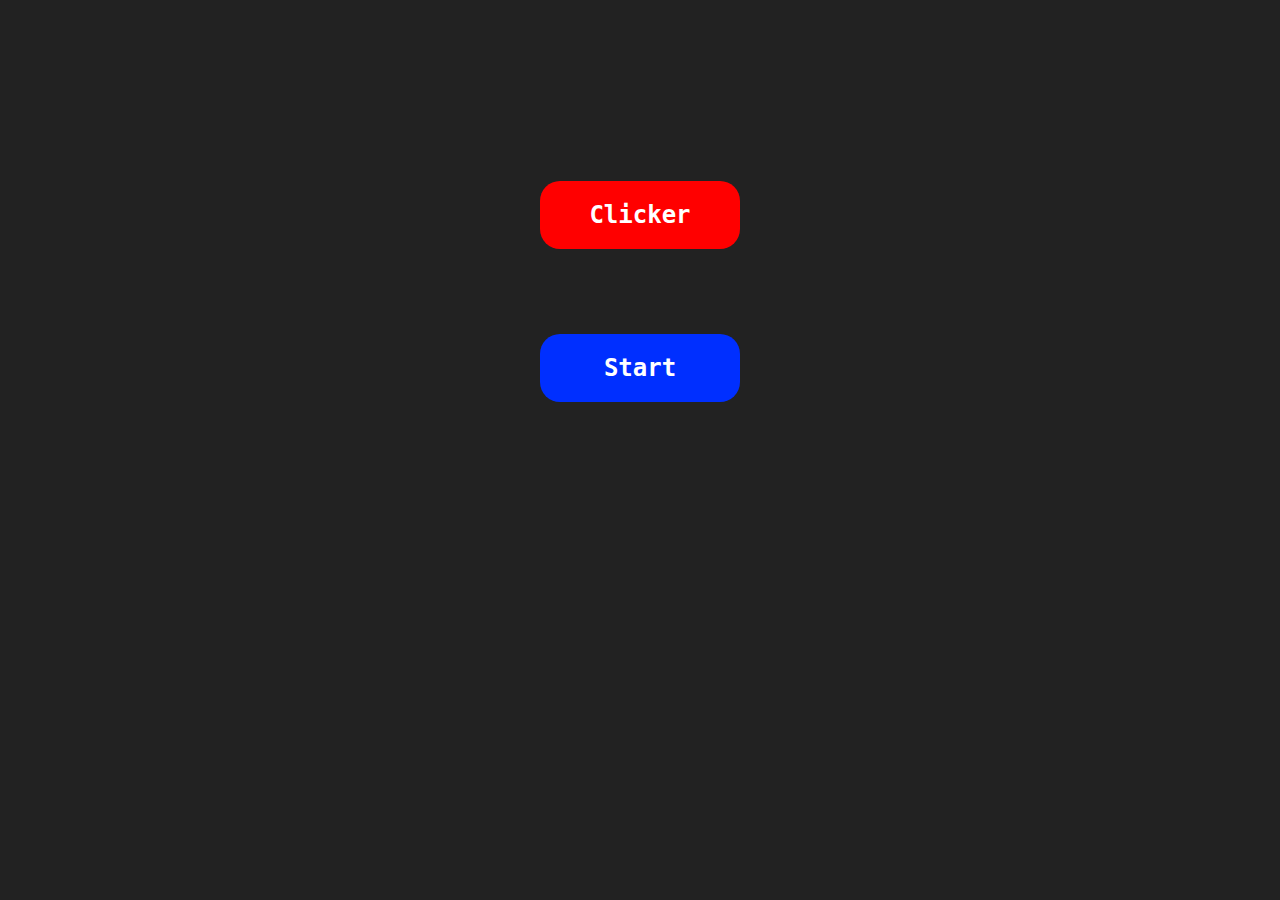
<file: clicker/index.html>
<!DOCTYPE html>
<html lang="en">

<head>
    <meta charset="UTF-8">
    <meta http-equiv="X-UA-Compatible" content="IE=edge">
    <meta name="viewport" content="width=device-width, initial-scale=1.0">
    <link rel="stylesheet" href="style.css">
    <title>Document</title>
</head>

<body>
    <main>
        <div id="display"></div>
        <div id="clicker">Clicker</div>
        <div id="start">Start</div>
        <div id="counter"></div>
    </main>
    <script src="fivescore.js"></script>
</body>

</html>
</file>
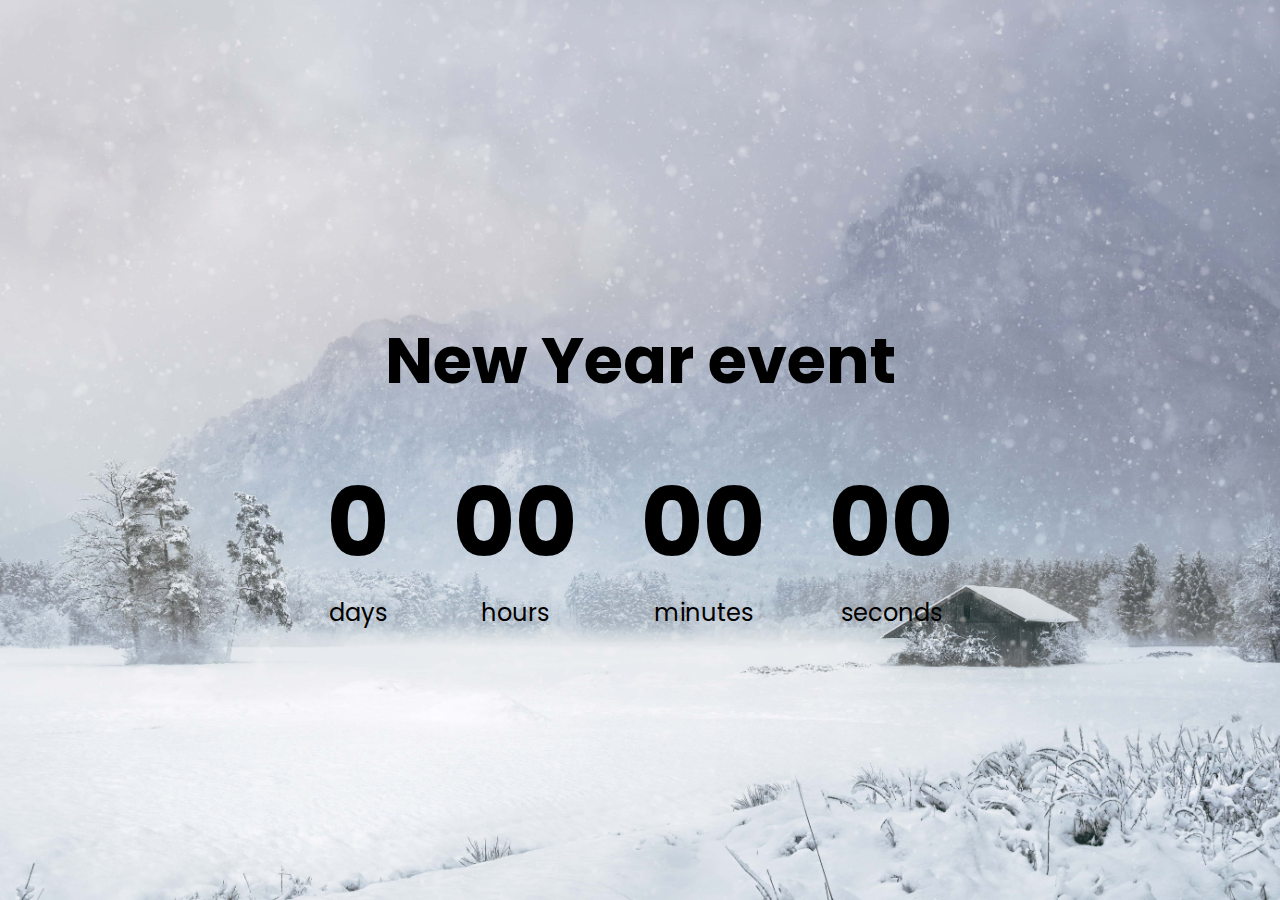
<file: CountdownTimer/index.html>
<!DOCTYPE html>
<html lang="en">
<head>
    <meta charset="UTF-8">
    <meta http-equiv="X-UA-Compatible" content="IE=edge">
    <meta name="viewport" content="width=device-width, initial-scale=1.0">
    <link rel="stylesheet" href="style.css">
    <title>CountdownTimer</title>
</head>
<body>
    <h1>New Year event</h1>

    <div class="countdown-container">
        <div class="countdown-el days-c">
            <p class="big-text" id="days">0</p>
            <span>days</span>
        </div>
        <div class="countdown-el hours-c">
            <p class="big-text" id="hours">0</p>
            <span>hours</span>
        </div>
        <div class="countdown-el mins-c">
            <p class="big-text" id="mins">0</p>
            <span>minutes</span>
        </div>
        <div class="countdown-el seconds-c">
            <p class="big-text" id="seconds">0</p>
            <span>seconds</span>
        </div>
    </div>
    
<script src="script.js"></script>
</body>
</html>
</file>
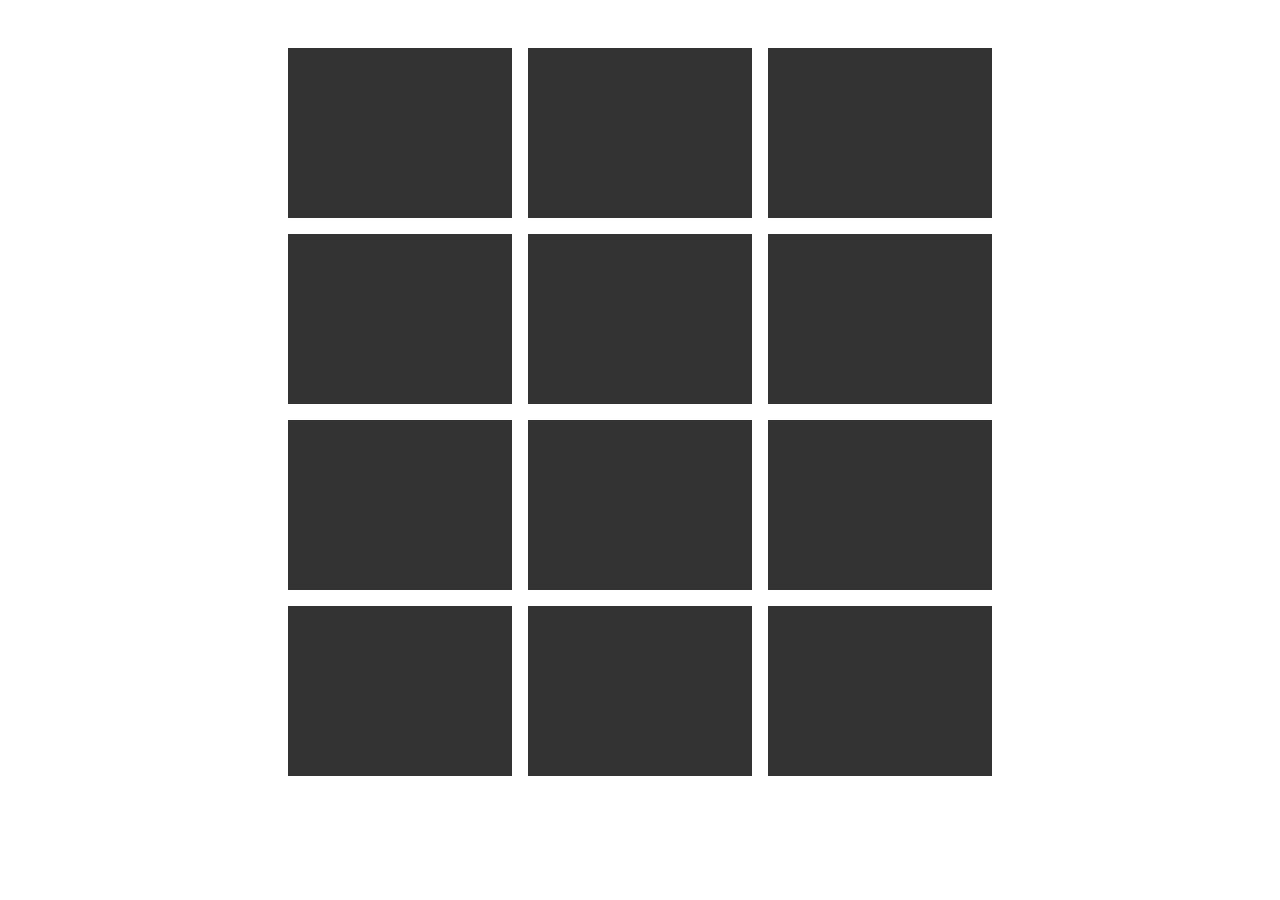
<file: MemoryCard/index.html>
<!DOCTYPE html>
<html lang="en">

<head>
    <meta charset="UTF-8">
    <meta http-equiv="X-UA-Compatible" content="IE=edge">
    <meta name="viewport" content="width=device-width, initial-scale=1.0">
    <title>Memmory Game</title>
    <link rel="stylesheet" href="css/style.css">

</head>

<body>
    <div class="container">
        <div class="cell">
            <div class="front" data-index="1"><img src="css/img/sonic.jpg" alt=""></div>
            <div class="back"></div>
        </div>
        <div class="cell">
            <div class="front" data-index="1"><img src="css/img/sonic.jpg" alt=""></div>
            <div class="back"></div>
        </div>
        <div class="cell">
            <div class="front" data-index="2"><img src="css/img/tails1.png" alt=""></div>
            <div class="back"></div>
        </div>
        <div class="cell">
            <div class="front" data-index="2"><img src="css/img/tails1.png" alt=""></div>
            <div class="back"></div>
        </div>
        <div class="cell">
            <div class="front" data-index="3"><img src="css/img/car.jpeg" alt=""></div>
            <div class="back"></div>
        </div>
        <div class="cell">
            <div class="front" data-index="3"><img src="css/img/car.jpeg" alt=""></div>
            <div class="back"></div>
        </div>
        <div class="cell">
            <div class="front" data-index="4"><img src="css/img/cat.jpg" alt=""></div>
            <div class="back"></div>
        </div>
        <div class="cell">
            <div class="front" data-index="4"><img src="css/img/cat.jpg" alt=""></div>
            <div class="back"></div>
        </div>
        <div class="cell">
            <div class="front" data-index="5"><img src="css/img/train.jpg" alt=""></div>
            <div class="back"></div>
        </div>
        <div class="cell">
            <div class="front" data-index="5"><img src="css/img/train.jpg" alt=""></div>
            <div class="back"></div>
        </div>
        <div class="cell">
            <div class="front" data-index="6"><img src="css/img/queen.png" alt=""></div>
            <div class="back"></div>
        </div>
        <div class="cell">
            <div class="front" data-index="6"><img src="css/img/queen.png" alt=""></div>
            <div class="back"></div>
        </div>
    </div>
    <script src="script.js"></script>

</body>

</html>
</file>
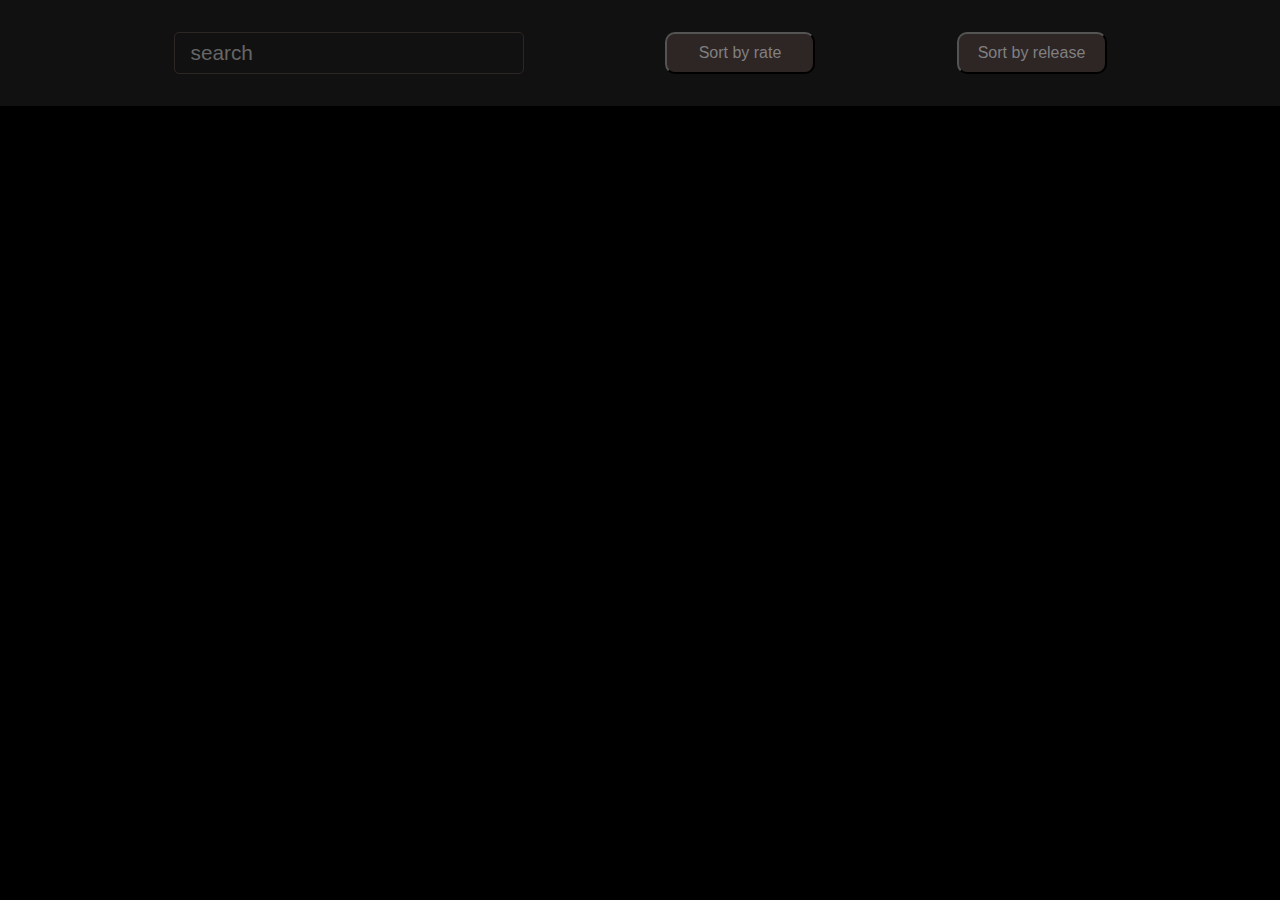
<file: movieApp/index.html>
<!DOCTYPE html>
<html lang="en">

<head>
    <meta charset="UTF-8">
    <meta http-equiv="X-UA-Compatible" content="IE=edge">
    <meta name="viewport" content="width=device-width, initial-scale=1.0">
    <link rel="stylesheet" href="style.css">
    <title>Movei App</title>
</head>

<body>
    <header>

        <form id="form">
            <input type="text" id='search' placeholder="search" class="search"/>
        </form>
        <button class="sortRate">Sort by rate</button>
        <button class="sortRelease">Sort by release</button>
    </header>
   
    <main>
    </main>

    

    

    <script src="script.js"></script>
</body>

</html>
</file>
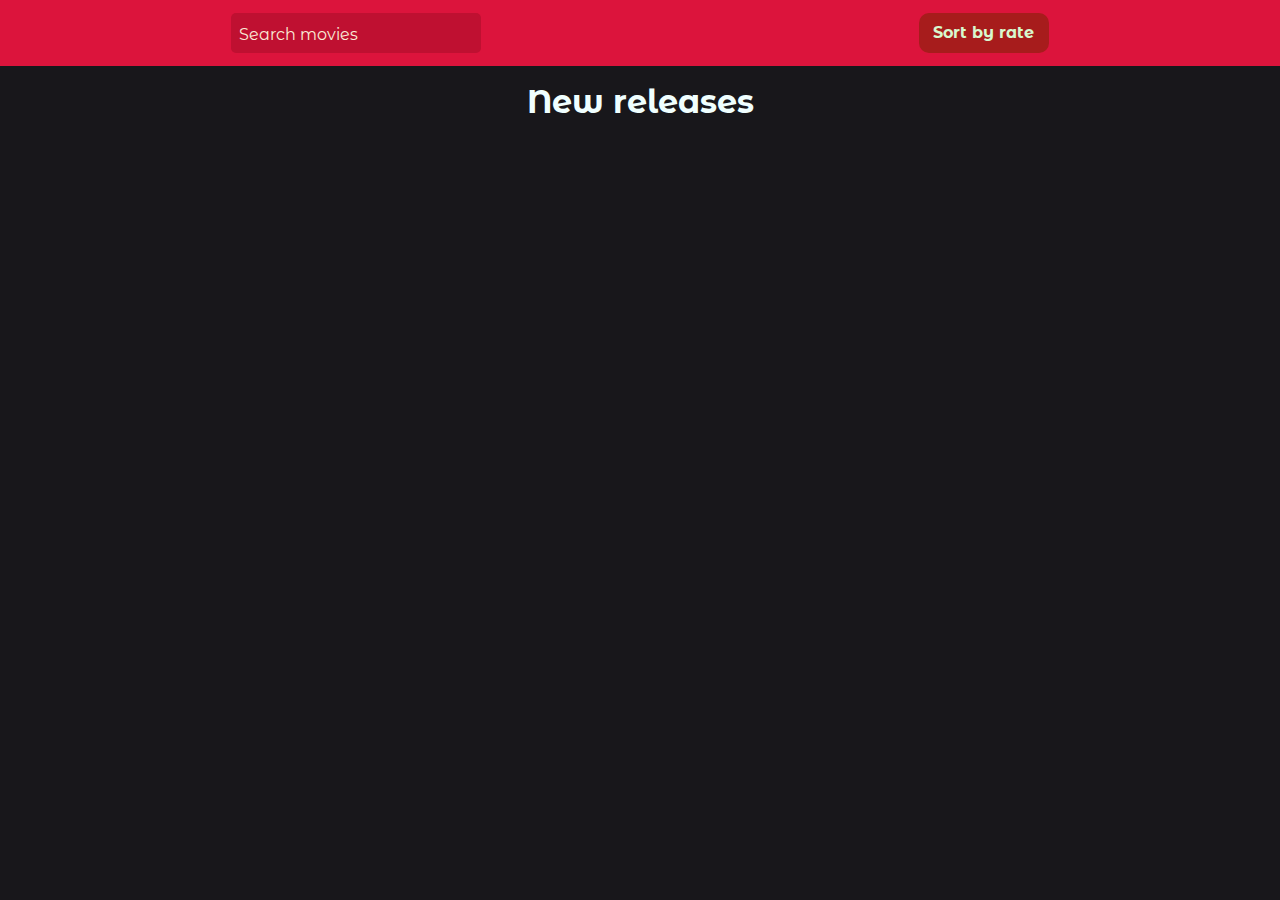
<file: movieSlider/index.html>
<!DOCTYPE html>
<html lang="en">

<head>
    <meta charset="UTF-8">
    <meta http-equiv="X-UA-Compatible" content="IE=edge">
    <meta name="viewport" content="width=device-width, initial-scale=1.0">
    <link rel="stylesheet" href="https://cdnjs.cloudflare.com/ajax/libs/font-awesome/6.3.0/css/all.min.css" />
    <link rel="stylesheet" href="style.css">
    <title>Movei App</title>
</head>

<body>
    <div class="header">
        <form action="">
            <input type="text" placeholder="Search movies" id="search" class="search">
        </form>
        <button class="sorting">Sort by rate</button>
    </div>
    <h1> New releases </h1>

    <main>

    </main>





    <script src="script.js"></script>
</body>

</html>
</file>
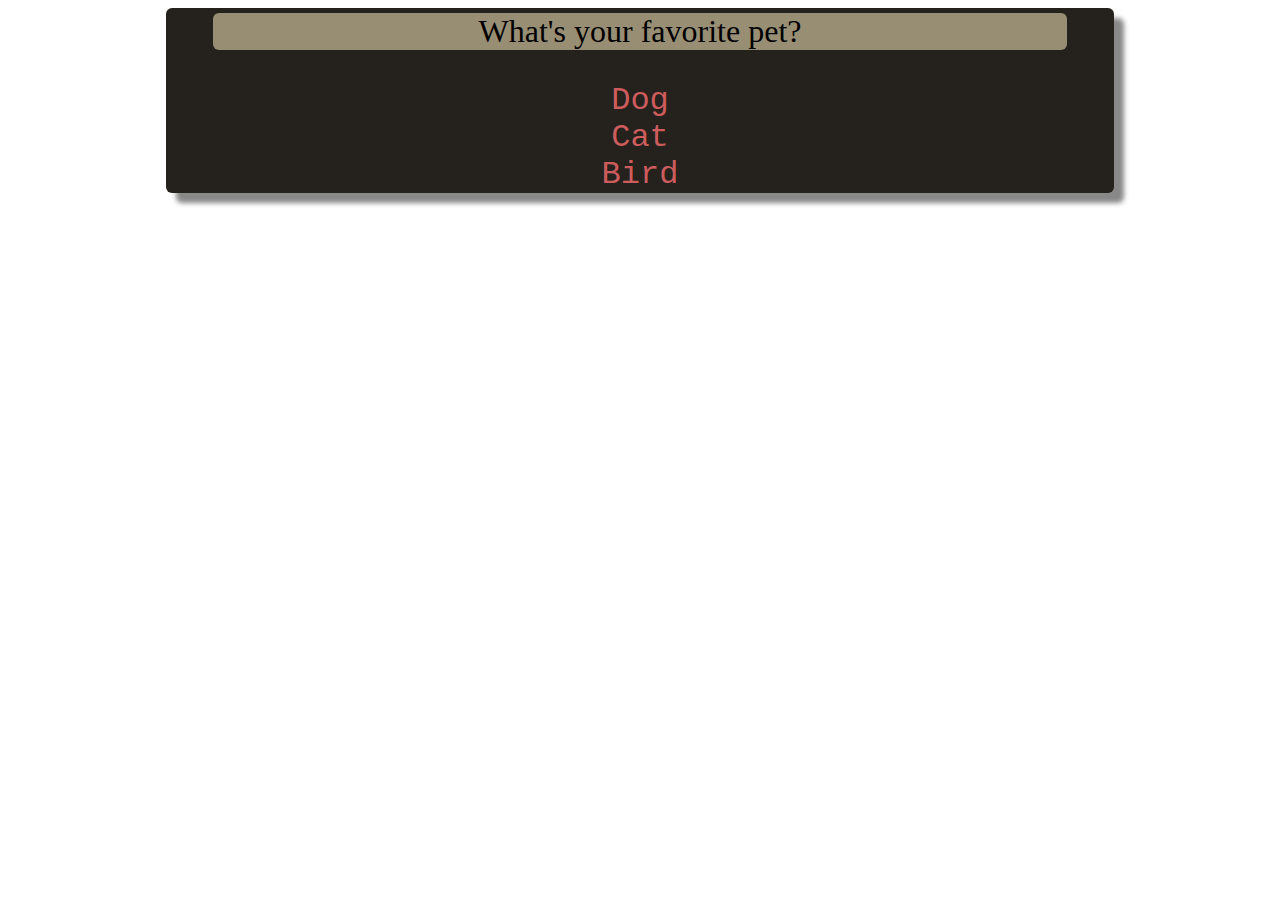
<file: MyQuiz/index.html>
<!DOCTYPE html>
<html lang="en">
<head>
    <meta charset="UTF-8">
    <meta http-equiv="X-UA-Compatible" content="IE=edge">
    <meta name="viewport" content="width=device-width, initial-scale=1.0">
    <link rel="stylesheet" href="style.css">
    <title>Quiz</title>
</head>

<body>
    
    <div class="container">
        <div class="question"></div>
        <div class="choices">
            <div class="choice" data-index="0"></div>
            <div class="choice" data-index="1"></div>
            <div class="choice" data-index="2"></div>
        </div>
    </div>
    <script src="quiz.js"></script>
</body>
</html>
</file>
<file: clicker/style.css>
html {
    font-family: 'Press Start 2P';
    font-size: 2rem;
}




body {
    margin: 0;
    padding: 0;
    /* display: flex; */
    justify-content: center;
    width: 100vw;
    height: 100vh;
    background-color: #222;
    color: white;
}

main {
    display: flex;
    flex-direction: column;
    justify-content: center;
    align-items: center;
}

#clicker {
    position: absolute;
    top: 13vh;
   background-color: red;
   text-align: center;
   border-radius: 20px;
    /* position: fixed; */
    font-size: .75rem;
    width: 200px;
    padding: 20px 0;
    max-width: 100%;
    max-height: 100%;
    margin: 2rem;
    border: none;
    background-size: cover;
    cursor: pointer;
    outline: none;
    color: white;
    font-family: 'Press Start 2P', monospace;
    font-weight: bold;
}
#start {
    position: absolute;
    top: 30vh;
   background-color: rgb(0, 47, 255);
   text-align: center;
   border-radius: 20px;
    /* position: fixed; */
    font-size: .75rem;
    width: 200px;
    padding: 20px 0;
    max-width: 100%;
    max-height: 100%;
    margin: 2rem;
    border: none;
    background-size: cover;
    cursor: pointer;
    outline: none;
    color: white;
    font-family: 'Press Start 2P', monospace;
    font-weight: bold;
}
   



#counter {
    position: absolute;
    top: 74px;
}
</file>
<file: CountdownTimer/style.css>
@import url("https://fonts.googleapis.com/css2?family=Poppins:wght@200;400;600&family=Roboto+Condensed:wght@400;700&family=Roboto:wght@300;400;700&display=swap");

* {
    box-sizing: border-box;
}

body {
    font-family: "Poppins", sans-serif;
    margin: 0;
    min-height: 100vh;
    background-image: url(img/simon-berger-SD68VmEjzdA-unsplash-min.jpg);
    background-size: cover;
    background-position: center center;
    display: flex;
    flex-direction: column;
    justify-content: center;
    align-items: center;
}

.countdown-container {
    display: flex;
    flex-wrap: wrap;
    align-items: center;
    justify-content: center;
}

h1 {
    font-size: 4rem;
    font-weight: bold;
    text-align: center;
}

.big-text {
    font-size: 6rem;
    margin: 0 2rem;
    font-weight: bold;
}

.countdown-el {
    text-align: center;
}

.countdown-el span {
    font-size: 1.5rem;
}
</file>
<file: MemoryCard/css/style.css>
* {
  box-sizing: border-box;
  margin: 0;
  padding: 0;
}

body {
  background-color: rgba(255, 255, 255, 0.74);

}

.container {
  padding: 3rem;
  max-width: 800px;
  margin: 0 auto;
  display: grid;
  grid-template-columns: repeat(3, auto);
  gap: 1rem;
}

.cell {
  position: relative;
}

.cell div{
  height: 170px;
}

.front {
  width: 100%;
  height: 100%;
  position: absolute;
  display: flex;
  justify-content: center;
  align-items: center;
  background-color: #f2f2f2;
  transform: rotateY(90deg);
  border: 2px solid #a6a6a6;
}

img {
  height: 100px;
}

.back {
  background-color: #333;
}

.flip {
  transform: rotateY(0deg);
}

.match {
  transform: rotateY(0deg);
}
.show {
  transform: rotateY(0deg);
}

@media screen and (max-width: 460px) {

  .container {
    grid-column: repeat(4,auto);
  }
  .cell div {
    height: 170px;
  }
  img {
    width: 3rem;
    height: auto;
  }
}
</file>
<file: movieApp/style.css>
@import url('https://fonts.googleapis.com/css2?family=Montserrat+Alternates:wght@300;400;500&display=swap');

* {
    font-family: 'Montserrat', Helvetica, Arial, Lucida, sans-serif;
    box-sizing: border-box;
    margin: 0;
    padding: 0;
}

body {
    background-color: #000;
}

header {
    background-color: #131212ed;
    padding: 2rem;
    display: flex;
    justify-content: space-evenly;
}

button {
    cursor: pointer;
    background-color: #2e2525;
    width: 150px;
    color: gray;
    font-size: 1rem;
    border-radius: 10px;
}

button:hover {
    background-color: #443434;

}

form {
    text-align: center;
}

input {
    width: 350px;
}

.search {
    border: 1px solid #2e2525;
    font-size: 1.3rem;
    color: rgb(165, 138, 138);
    background-color: transparent;
    padding: 0.5rem 1rem;
    border-radius: 5px;
}

.search::placeholder {
    color: #666;
}

.search:focus {
    outline: none;
}

main {
    display: flex;
    flex-wrap: wrap;
    justify-content: center;
}

.movie {
    position: relative;
    margin: 2rem;
    width: 250px;
    background-color: #000;
}

.overlay {
    position: fixed;
    top: 0;
    left: 0;
    width: 100%;
    height: 100%;
    background-color: rgb(28 31 30 / 70%);
    display: none;
    z-index: 100;
}

button.close_modal {
    top: 1rem;
    right: 1rem;
    position: absolute;
    width: 35px;
    height: 35px;
    color: white;
    border-radius: 25px;
    background-color: #f9002b;
    border: none;
    font-size: 2rem;

}

.overview {
    width: 900px;
    color: antiquewhite;
    position: absolute;
    top: 50%;
    left: 50%;
    background-color: #000;
    padding: 3rem;
    border-radius: 8px;
    transform: translate(-50%, -50%);
}

.film_card {
    display: grid;
    grid-template-columns: 250px 550px;
    grid-template-rows: 400px;

}

.film_img {
    max-height: 374px;
    cursor: auto;
}

.film_info {
    display: grid;
    row-gap: 20px;
    margin-left: 5rem;
}

.film_name {
    padding-left: 1.5rem;
    font-size: 30px;
}


.film_about {
    color: rgba(255, 255, 255, 0.5);
    font-size: 18px;
    padding: 0.5rem 1.5rem;
    line-height: 1.5em;
    overflow-y: auto;
    scrollbar-width: 30px;

}

.scroll-container {
    overflow-y: auto;
}

.scroll-container::-webkit-scrollbar {
    width: 17px;
}

.scroll-container::-webkit-scrollbar-track {
    background-image: repeating-linear-gradient(358deg, #2d2020 0, #631414 1px, transparent 0, transparent 50%);
    background-size: 10px 10px;
}

.scroll-container::-webkit-scrollbar-thumb {
    background: transparent;
    background-color: #f9002b;
    border-radius: 10px;
    border: 2px solid black;
}

.film_rate {
    font-size: 18px;
    padding: 0.5rem 1.5rem;
    line-height: 1.5em;
}

.film_trailer {
    background-color: #f9002b;
    text-align: center;
    width: 180px;
    height: 50px;
    color: white;
    padding: 1.1rem;
    letter-spacing: 2px;
    font-size: 14px;
    font-weight: 600;
    border-radius: 3px;
    text-decoration: none;
    cursor: pointer;
    text-transform: uppercase;
    font-family: 'Montserrat', Helvetica, Arial, Lucida, sans-serif;
    display: block;
    margin: 1.5rem;

}



img {
    cursor: pointer;

    border-radius: 8px;
    width: 100%;
    max-height: 375px;
    box-shadow: 0 0 6px 4px rgb(122 121 121 / 50%);
}

.movie_info {
    display: flex;
    flex-direction: column;
}

h3 {
    padding-top: 1rem;
    font-weight: 600;
    font-size: 18px;
}

h3,
span {
    padding-top: 0.5rem;
    color: #fff;
}

h3+span {
    width: 2rem;
    font-size: 15px;
    font-weight: 600;
    /* border: 1px solid #f9002b; */
}

span.blue {
    color: #0492ff;
    font-size: 17px;
}

span.orange {
    color: rgb(158, 128, 28);
}

span.red {
    color: red;
}

.genres {
    margin-top: 15px;
    display: flex;
    justify-content: center;
    flex-wrap: wrap;
    gap: 8px;
    padding: 0 100px;
}

tag {
    cursor: pointer;
    color: white;
    background-color: #22221f;
    border-radius: 20px;
    padding: 0.8rem;

}

.show {
    transform: rotateY(0deg);
}

.active {
    background-color: rgb(212, 17, 17);
}

.clear {
    background-color: #a429a8;
}

@media (max-width: 996px) {
    .overview {
        width: auto;
    }

    .scroll-container {
        height: 150px;
    }

    .film_info {
        row-gap: 10px;
        align-items: center;
        display: flex;
        flex-direction: column;
        margin-left: 0;
    }

    .film_name {
        font-size: 15px;
    }

    .film_card {
        display: flex;
        flex-direction: column;
        justify-content: center;
        align-items: center;
        gap: 20px;
    }
    .film_img {
        width: 75%;
    }
}

@media (max-width: 740px) {
    input {
        width: 200px;
    }

    button {
        width: 100px;
    }
}

@media (max-width: 380px) {
    input {
        width: 100px;
    }
}
</file>
<file: movieSlider/style.css>
@import url('https://fonts.googleapis.com/css2?family=Montserrat+Alternates:wght@300;400;500&display=swap');

* {
    font-family: 'Montserrat Alternates', sans-serif;
    box-sizing: border-box;
    margin: 0;
    padding: 0;
}

body {
    background-color: rgb(24, 23, 27);

}

.header {
    display: flex;
    justify-content: space-around;
    background-color: crimson;
    padding: 0.8rem;
}

.search {
    width: 250px;
    color: wheat;
    background-color: #bf1031;
    border: none;
    font-size: 1.2rem;
    padding: 0.5rem;
    border-radius: 5px;

}

.search::placeholder {
    color: antiquewhite;
    font-size: 1rem;
}

.search:focus {
    outline: none;
}

h1,h2 {
    text-align: center;
    font-size: 2rem;
    color: azure;
    margin: 1rem;
}

.fa-angle-left, .fa-angle-right {
    font-size: 4rem;
    color: crimson;
}

.slick_prev, .slick_next {
    height: 4rem;
    position: absolute;
    top: 35%;
    cursor: pointer;
}
.slick_next {
    right: 50px;
}
.slick_prev {
    left: 50px;
}

main {
    position: relative;
    margin-top: 20px;
    display: flex;
    flex-wrap: wrap;
    justify-content: center;
}

.movie {
    margin: 0.5rem 1rem;
    width: 250px;
}

.wrapper {
    position: relative;
}

img {
    height: 375px;
    width: 100%;
}

.vote_average {
    position: absolute;
    top: -1rem;
    left: 100px;
    color: white;
    font-size: 1.2rem;
    padding: 0.3rem 0.8rem;
    border-radius: 20px;
    background-color: crimson;
}

.movie_info {
    padding: 0.5rem 0 1rem 0;
    color: white;
    font-size: 1.1rem;
    font-weight: bold;
}

.wrapper .red {
    background-color: crimson;
}

.wrapper .orange {
    background-color: rgb(220, 93, 20);
}

.wrapper .green {
    background-color: rgb(37, 138, 45);
}

.sorting {
    width: 130px;
    color: #d8f8ce;
    background-color: rgb(167 28 28);
    border-radius: 10px;
    font-size: 1rem;
    font-weight: bold;
    padding: 0.5rem;
    cursor: pointer;
    border: none;
}
.sorting:hover {
    opacity: 0.8;
    background-color: rgb(170, 101, 10);
}

.page {
    position: absolute;
}
</file>
<file: MyQuiz/style.css>
body {
    font-family: serif;
  }
  
  h1 {
    text-align: center;
  }
  
  .container {
    background-color: #25211d;
    border-radius: 6px;
    width: 75%;
    margin: auto;
    padding-top: 5px;
    box-shadow: 10px 10px 5px #888;
    position: relative;
  }
  
  .question {
    font-size: 2em;
    width: 90%;
    height: auto;
    margin: auto;
    border-radius: 6px;
    background-color: #988e74;
    text-align: center;
  }
  
  .choices {
    font-family: Courier, serif;
    color: indianred;
    margin-top: 2em;
  }
  
  .choice {
    cursor: pointer;
    font-size: 2em;
    text-align: center;
  }
</file>
